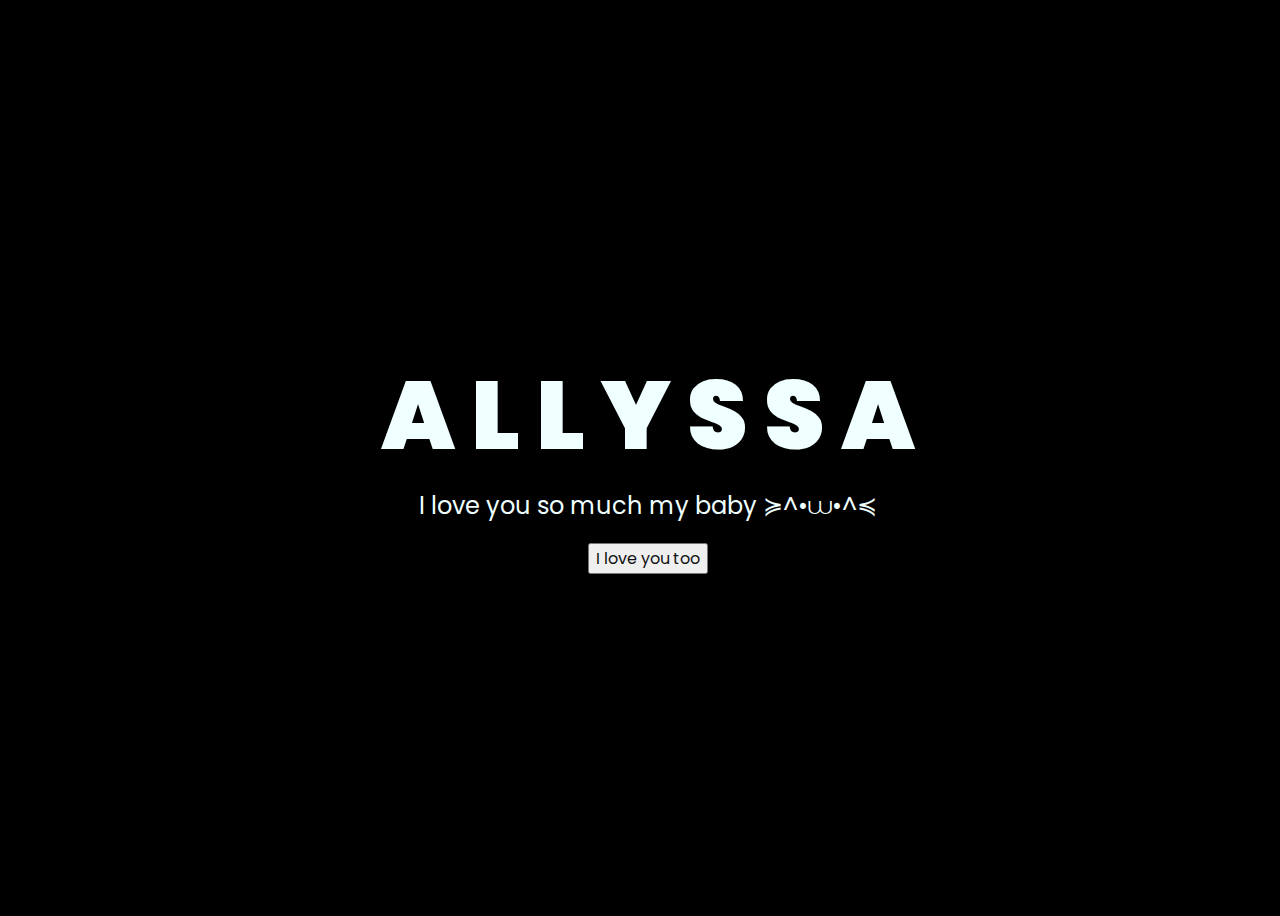
<file: index.html>
<!DOCTYPE html>
<html lang="en">
<head>
    <meta charset="UTF-8">
    <meta http-equiv="X-UA-Compatible" content="IE=edge">
    <meta name="viewport" content="width=device-width, initial-scale=1.0">
    <link rel="stylesheet" href="css/style.css">
    <link rel="icon" href="img/flowers.png" type="image/x-icon">
    <title>To Allyssa</title>
</head>
<body>
    <div class="greetings">
        <span>A</span>
        <span>L</span>
        <span>L</span>
        <span>Y</span>

        <span>S</span>
        <span>S</span>
        <Span>A</Span>
    </div>
    <div class="description">
        <span>I love you so much my baby ≽^•⩊•^≼</span>
    </div>
    <div class="button">
        <button>
            <a href="flowers.html">I love you too</a>
        </button>

        <audio hidden autoplay loop>
            <source src="mp3/music1(MP3_160K).mp3" type="audio/mpeg">
        </audio>
        
    </div>
</body>
</html>
</file>
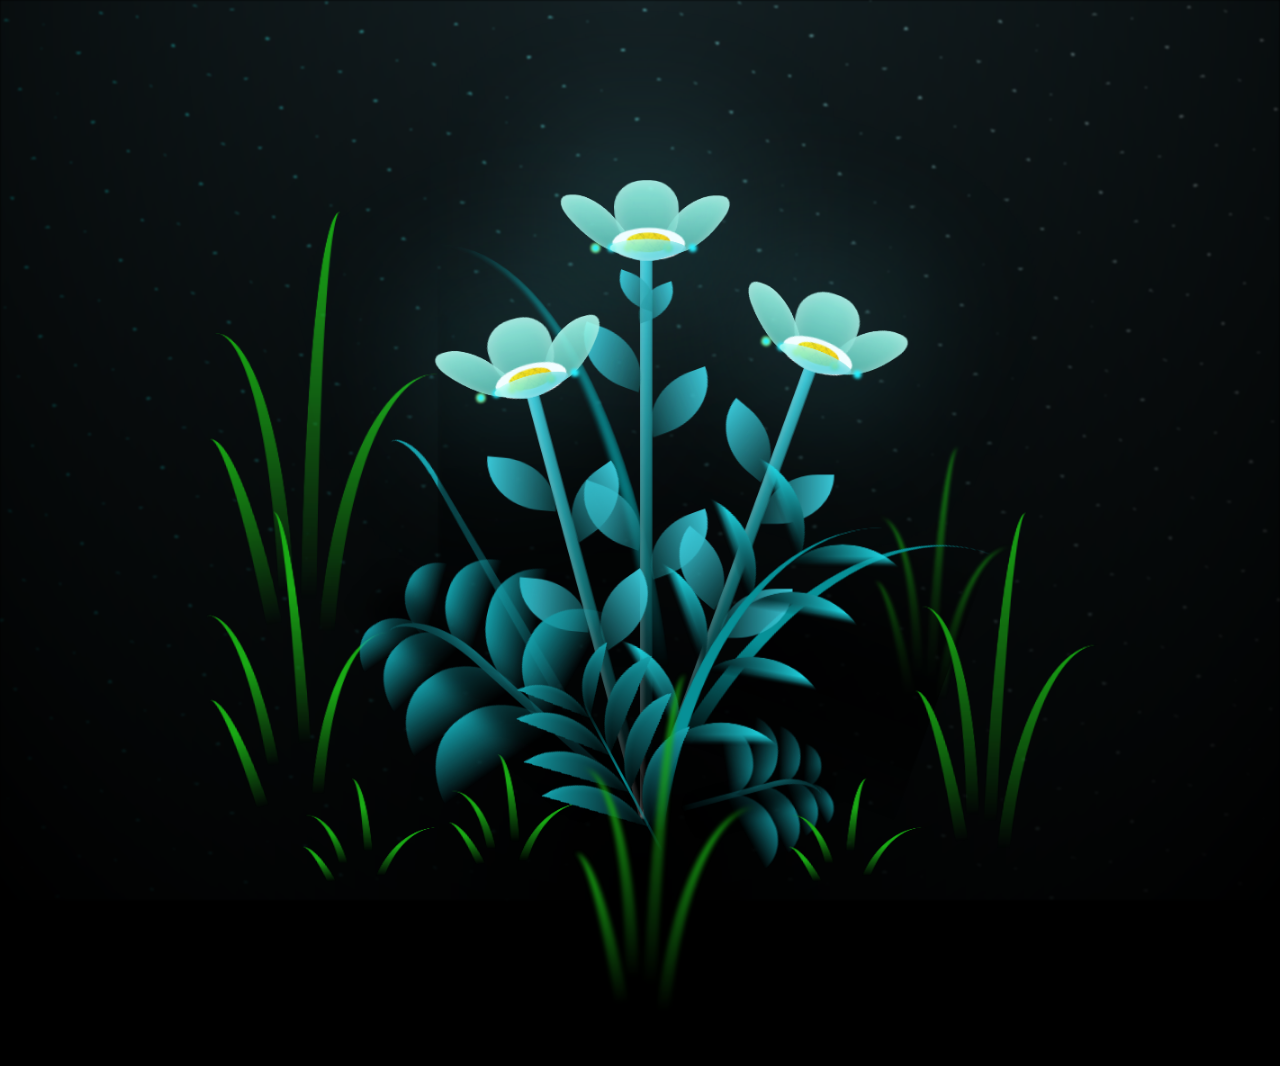
<file: flower.html>
<!DOCTYPE html>
<html lang="en">
<head>
    <meta charset="UTF-8">
    <meta http-equiv="X-UA-Compatible" content="IE=edge">
    <meta name="viewport" content="width=device-width, initial-scale=1.0">
    <link rel="stylesheet" href="css/main.css">
    <link rel="icon" href="img/flowers.png" type="image/x-icon">
    <title>To Allyssa</title>
</head>
<body class="container">
  <!-- Pembuat code: https://codepen.io/mdusmanansari/pen/BamepLe -->
    <div class="night"></div>
    <div class="flowers">
      <div class="flower flower--1">
        <div class="flower__leafs flower__leafs--1">
          <div class="flower__leaf flower__leaf--1"></div>
          <div class="flower__leaf flower__leaf--2"></div>
          <div class="flower__leaf flower__leaf--3"></div>
          <div class="flower__leaf flower__leaf--4"></div>
          <div class="flower__white-circle"></div>
  
          <div class="flower__light flower__light--1"></div>
          <div class="flower__light flower__light--2"></div>
          <div class="flower__light flower__light--3"></div>
          <div class="flower__light flower__light--4"></div>
          <div class="flower__light flower__light--5"></div>
          <div class="flower__light flower__light--6"></div>
          <div class="flower__light flower__light--7"></div>
          <div class="flower__light flower__light--8"></div>
  
        </div>
        <div class="flower__line">
          <div class="flower__line__leaf flower__line__leaf--1"></div>
          <div class="flower__line__leaf flower__line__leaf--2"></div>
          <div class="flower__line__leaf flower__line__leaf--3"></div>
          <div class="flower__line__leaf flower__line__leaf--4"></div>
          <div class="flower__line__leaf flower__line__leaf--5"></div>
          <div class="flower__line__leaf flower__line__leaf--6"></div>
        </div>
      </div>
  
      <div class="flower flower--2">
        <div class="flower__leafs flower__leafs--2">
          <div class="flower__leaf flower__leaf--1"></div>
          <div class="flower__leaf flower__leaf--2"></div>
          <div class="flower__leaf flower__leaf--3"></div>
          <div class="flower__leaf flower__leaf--4"></div>
          <div class="flower__white-circle"></div>
  
          <div class="flower__light flower__light--1"></div>
          <div class="flower__light flower__light--2"></div>
          <div class="flower__light flower__light--3"></div>
          <div class="flower__light flower__light--4"></div>
          <div class="flower__light flower__light--5"></div>
          <div class="flower__light flower__light--6"></div>
          <div class="flower__light flower__light--7"></div>
          <div class="flower__light flower__light--8"></div>
  
        </div>
        <div class="flower__line">
          <div class="flower__line__leaf flower__line__leaf--1"></div>
          <div class="flower__line__leaf flower__line__leaf--2"></div>
          <div class="flower__line__leaf flower__line__leaf--3"></div>
          <div class="flower__line__leaf flower__line__leaf--4"></div>
        </div>
      </div>
  
      <div class="flower flower--3">
        <div class="flower__leafs flower__leafs--3">
          <div class="flower__leaf flower__leaf--1"></div>
          <div class="flower__leaf flower__leaf--2"></div>
          <div class="flower__leaf flower__leaf--3"></div>
          <div class="flower__leaf flower__leaf--4"></div>
          <div class="flower__white-circle"></div>
  
          <div class="flower__light flower__light--1"></div>
          <div class="flower__light flower__light--2"></div>
          <div class="flower__light flower__light--3"></div>
          <div class="flower__light flower__light--4"></div>
          <div class="flower__light flower__light--5"></div>
          <div class="flower__light flower__light--6"></div>
          <div class="flower__light flower__light--7"></div>
          <div class="flower__light flower__light--8"></div>
  
        </div>
        <div class="flower__line">
          <div class="flower__line__leaf flower__line__leaf--1"></div>
          <div class="flower__line__leaf flower__line__leaf--2"></div>
          <div class="flower__line__leaf flower__line__leaf--3"></div>
          <div class="flower__line__leaf flower__line__leaf--4"></div>
        </div>
      </div>
  
      <div class="grow-ans" style="--d:1.2s">
        <div class="flower__g-long">
          <div class="flower__g-long__top"></div>
          <div class="flower__g-long__bottom"></div>
        </div>
      </div>
  
      <div class="growing-grass">
        <div class="flower__grass flower__grass--1">
          <div class="flower__grass--top"></div>
          <div class="flower__grass--bottom"></div>
          <div class="flower__grass__leaf flower__grass__leaf--1"></div>
          <div class="flower__grass__leaf flower__grass__leaf--2"></div>
          <div class="flower__grass__leaf flower__grass__leaf--3"></div>
          <div class="flower__grass__leaf flower__grass__leaf--4"></div>
          <div class="flower__grass__leaf flower__grass__leaf--5"></div>
          <div class="flower__grass__leaf flower__grass__leaf--6"></div>
          <div class="flower__grass__leaf flower__grass__leaf--7"></div>
          <div class="flower__grass__leaf flower__grass__leaf--8"></div>
          <div class="flower__grass__overlay"></div>
        </div>
      </div>
  
      <div class="growing-grass">
        <div class="flower__grass flower__grass--2">
          <div class="flower__grass--top"></div>
          <div class="flower__grass--bottom"></div>
          <div class="flower__grass__leaf flower__grass__leaf--1"></div>
          <div class="flower__grass__leaf flower__grass__leaf--2"></div>
          <div class="flower__grass__leaf flower__grass__leaf--3"></div>
          <div class="flower__grass__leaf flower__grass__leaf--4"></div>
          <div class="flower__grass__leaf flower__grass__leaf--5"></div>
          <div class="flower__grass__leaf flower__grass__leaf--6"></div>
          <div class="flower__grass__leaf flower__grass__leaf--7"></div>
          <div class="flower__grass__leaf flower__grass__leaf--8"></div>
          <div class="flower__grass__overlay"></div>
        </div>
      </div>
  
      <div class="grow-ans" style="--d:2.4s">
        <div class="flower__g-right flower__g-right--1">
          <div class="leaf"></div>
        </div>
      </div>
  
      <div class="grow-ans" style="--d:2.8s">
        <div class="flower__g-right flower__g-right--2">
          <div class="leaf"></div>
        </div>
      </div>
  
      <div class="grow-ans" style="--d:2.8s">
        <div class="flower__g-front">
          <div class="flower__g-front__leaf-wrapper flower__g-front__leaf-wrapper--1">
            <div class="flower__g-front__leaf"></div>
          </div>
          <div class="flower__g-front__leaf-wrapper flower__g-front__leaf-wrapper--2">
            <div class="flower__g-front__leaf"></div>
          </div>
          <div class="flower__g-front__leaf-wrapper flower__g-front__leaf-wrapper--3">
            <div class="flower__g-front__leaf"></div>
          </div>
          <div class="flower__g-front__leaf-wrapper flower__g-front__leaf-wrapper--4">
            <div class="flower__g-front__leaf"></div>
          </div>
          <div class="flower__g-front__leaf-wrapper flower__g-front__leaf-wrapper--5">
            <div class="flower__g-front__leaf"></div>
          </div>
          <div class="flower__g-front__leaf-wrapper flower__g-front__leaf-wrapper--6">
            <div class="flower__g-front__leaf"></div>
          </div>
          <div class="flower__g-front__leaf-wrapper flower__g-front__leaf-wrapper--7">
            <div class="flower__g-front__leaf"></div>
          </div>
          <div class="flower__g-front__leaf-wrapper flower__g-front__leaf-wrapper--8">
            <div class="flower__g-front__leaf"></div>
          </div>
          <div class="flower__g-front__line"></div>
        </div>
      </div>
  
      <div class="grow-ans" style="--d:3.2s">
        <div class="flower__g-fr">
          <div class="leaf"></div>
          <div class="flower__g-fr__leaf flower__g-fr__leaf--1"></div>
          <div class="flower__g-fr__leaf flower__g-fr__leaf--2"></div>
          <div class="flower__g-fr__leaf flower__g-fr__leaf--3"></div>
          <div class="flower__g-fr__leaf flower__g-fr__leaf--4"></div>
          <div class="flower__g-fr__leaf flower__g-fr__leaf--5"></div>
          <div class="flower__g-fr__leaf flower__g-fr__leaf--6"></div>
          <div class="flower__g-fr__leaf flower__g-fr__leaf--7"></div>
          <div class="flower__g-fr__leaf flower__g-fr__leaf--8"></div>
        </div>
      </div>
  
      <div class="long-g long-g--0">
        <div class="grow-ans" style="--d:3s">
          <div class="leaf leaf--0"></div>
        </div>
        <div class="grow-ans" style="--d:2.2s">
          <div class="leaf leaf--1"></div>
        </div>
        <div class="grow-ans" style="--d:3.4s">
          <div class="leaf leaf--2"></div>
        </div>
        <div class="grow-ans" style="--d:3.6s">
          <div class="leaf leaf--3"></div>
        </div>
      </div>
  
      <div class="long-g long-g--1">
        <div class="grow-ans" style="--d:3.6s">
          <div class="leaf leaf--0"></div>
        </div>
        <div class="grow-ans" style="--d:3.8s">
          <div class="leaf leaf--1"></div>
        </div>
        <div class="grow-ans" style="--d:4s">
          <div class="leaf leaf--2"></div>
        </div>
        <div class="grow-ans" style="--d:4.2s">
          <div class="leaf leaf--3"></div>
        </div>
      </div>
  
      <div class="long-g long-g--2">
        <div class="grow-ans" style="--d:4s">
          <div class="leaf leaf--0"></div>
        </div>
        <div class="grow-ans" style="--d:4.2s">
          <div class="leaf leaf--1"></div>
        </div>
        <div class="grow-ans" style="--d:4.4s">
          <div class="leaf leaf--2"></div>
        </div>
        <div class="grow-ans" style="--d:4.6s">
          <div class="leaf leaf--3"></div>
        </div>
      </div>
  
      <div class="long-g long-g--3">
        <div class="grow-ans" style="--d:4s">
          <div class="leaf leaf--0"></div>
        </div>
        <div class="grow-ans" style="--d:4.2s">
          <div class="leaf leaf--1"></div>
        </div>
        <div class="grow-ans" style="--d:3s">
          <div class="leaf leaf--2"></div>
        </div>
        <div class="grow-ans" style="--d:3.6s">
          <div class="leaf leaf--3"></div>
        </div>
      </div>
  
      <div class="long-g long-g--4">
        <div class="grow-ans" style="--d:4s">
          <div class="leaf leaf--0"></div>
        </div>
        <div class="grow-ans" style="--d:4.2s">
          <div class="leaf leaf--1"></div>
        </div>
        <div class="grow-ans" style="--d:3s">
          <div class="leaf leaf--2"></div>
        </div>
        <div class="grow-ans" style="--d:3.6s">
          <div class="leaf leaf--3"></div>
        </div>
      </div>
  
      <div class="long-g long-g--5">
        <div class="grow-ans" style="--d:4s">
          <div class="leaf leaf--0"></div>
        </div>
        <div class="grow-ans" style="--d:4.2s">
          <div class="leaf leaf--1"></div>
        </div>
        <div class="grow-ans" style="--d:3s">
          <div class="leaf leaf--2"></div>
        </div>
        <div class="grow-ans" style="--d:3.6s">
          <div class="leaf leaf--3"></div>
        </div>
      </div>
  
      <div class="long-g long-g--6">
        <div class="grow-ans" style="--d:4.2s">
          <div class="leaf leaf--0"></div>
        </div>
        <div class="grow-ans" style="--d:4.4s">
          <div class="leaf leaf--1"></div>
        </div>
        <div class="grow-ans" style="--d:4.6s">
          <div class="leaf leaf--2"></div>
        </div>
        <div class="grow-ans" style="--d:4.8s">
          <div class="leaf leaf--3"></div>
        </div>
      </div>
  
      <div class="long-g long-g--7">
        <div class="grow-ans" style="--d:3s">
          <div class="leaf leaf--0"></div>
        </div>
        <div class="grow-ans" style="--d:3.2s">
          <div class="leaf leaf--1"></div>
        </div>
        <div class="grow-ans" style="--d:3.5s">
          <div class="leaf leaf--2"></div>
        </div>
        <div class="grow-ans" style="--d:3.6s">
          <div class="leaf leaf--3"></div>
        </div>
      </div>
    </div>

    <audio hidden autoplay loop>
        <source src="mp3/music2(MP3_160K).mp3" type="audio/mpeg">
    </audio>

    <script src="main.js"></script>
  </body>
</html>
</file>
<file: css/style.css>
@import url('https://fonts.googleapis.com/css2?family=Poppins:ital,wght@0,500;1,900&display=swap');
*{
    font-family: 'Poppins',cursive;
}
body{
    color: azure;
    width: 100%;
    height: 100vh;
    display: flex;
    flex-direction: column;
    align-items: center;
    justify-content: center;
    background-color: black;
}
.greetings{
    font-size: 6rem;
    font-weight: 900;
}
.greetings > span{
    animation: glow 2.5s ease-in-out infinite;
}
@keyframes glow{
    0%, 100%{
        color: #fff;
        text-shadow: 0 0 12px #39c6d6, 0 0 50px #39c6d6, 0 0 100px #39c6d6;
    }
    10%, 90%{
        color: #111;
        text-shadow: none;
    }
}
.greetings > span:nth-child(1){
    animation-delay: .2s ;
}
.greetings > span:nth-child(2){
    animation-delay: .4s ;
}
.greetings > span:nth-child(3){
    animation-delay: .6s;
}
.greetings > span:nth-child(4){
    animation-delay: .8s;
}
.greetings > span:nth-child(5){
    animation-delay: .2s ;
}
.greetings > span:nth-child(6){
    animation-delay: .4s ;
}
.greetings > span:nth-child(7){
    animation-delay: .6s;
}
.greetings > span:nth-child(8){
    animation-delay: .8s;
}
.description{
    font-size: 1.5rem;
    margin-bottom: 20px;
}

.button a{
    text-decoration: none;
    font-size: 1rem;
    color: #111;
}

@media screen and (max-width:574px){
    .greetings{
        display: block;
        font-size: 3rem;
        font-weight: 500;
        text-align: center;
    }
    .description{
        font-size: 1rem;
    }
    
    .button a{
        font-size: .5rem;
    }
}
</file>
<file: css/main.css>
*,
*::after,
*::before {
  padding: 0;
  margin: 0;
  box-sizing: border-box;
}

:root {
  --dark-color: #000;
}

body {
  display: flex;
  align-items: flex-end;
  justify-content: center;
  min-height: 100vh;
  background-color: var(--dark-color);
  overflow: hidden;
  perspective: 1000px;
}

.night {
  position: fixed;
  left: 50%;
  top: 0;
  transform: translateX(-50%);
  width: 100%;
  height: 100%;
  filter: blur(0.1vmin);
  background-image: radial-gradient(ellipse at top, transparent 0%, var(--dark-color)), radial-gradient(ellipse at bottom, var(--dark-color), rgba(145, 233, 255, 0.2)), repeating-linear-gradient(220deg, rgb(0, 0, 0) 0px, rgb(0, 0, 0) 19px, transparent 19px, transparent 22px), repeating-linear-gradient(189deg, rgb(0, 0, 0) 0px, rgb(0, 0, 0) 19px, transparent 19px, transparent 22px), repeating-linear-gradient(148deg, rgb(0, 0, 0) 0px, rgb(0, 0, 0) 19px, transparent 19px, transparent 22px), linear-gradient(90deg, rgb(0, 255, 250), rgb(240, 240, 240));
}

.flowers {
  position: relative;
  transform: scale(0.9);
}

.flower {
  position: absolute;
  bottom: 10vmin;
  transform-origin: bottom center;
  z-index: 10;
  --fl-speed: 0.8s;
}
.flower--1 {
  -webkit-animation: moving-flower-1 4s linear infinite;
          animation: moving-flower-1 4s linear infinite;
}
.flower--1 .flower__line {
  height: 70vmin;
  -webkit-animation-delay: 0.3s;
          animation-delay: 0.3s;
}
.flower--1 .flower__line__leaf--1 {
  -webkit-animation: blooming-leaf-right var(--fl-speed) 1.6s backwards;
          animation: blooming-leaf-right var(--fl-speed) 1.6s backwards;
}
.flower--1 .flower__line__leaf--2 {
  -webkit-animation: blooming-leaf-right var(--fl-speed) 1.4s backwards;
          animation: blooming-leaf-right var(--fl-speed) 1.4s backwards;
}
.flower--1 .flower__line__leaf--3 {
  -webkit-animation: blooming-leaf-left var(--fl-speed) 1.2s backwards;
          animation: blooming-leaf-left var(--fl-speed) 1.2s backwards;
}
.flower--1 .flower__line__leaf--4 {
  -webkit-animation: blooming-leaf-left var(--fl-speed) 1s backwards;
          animation: blooming-leaf-left var(--fl-speed) 1s backwards;
}
.flower--1 .flower__line__leaf--5 {
  -webkit-animation: blooming-leaf-right var(--fl-speed) 1.8s backwards;
          animation: blooming-leaf-right var(--fl-speed) 1.8s backwards;
}
.flower--1 .flower__line__leaf--6 {
  -webkit-animation: blooming-leaf-left var(--fl-speed) 2s backwards;
          animation: blooming-leaf-left var(--fl-speed) 2s backwards;
}
.flower--2 {
  left: 50%;
  transform: rotate(20deg);
  -webkit-animation: moving-flower-2 4s linear infinite;
          animation: moving-flower-2 4s linear infinite;
}
.flower--2 .flower__line {
  height: 60vmin;
  -webkit-animation-delay: 0.6s;
          animation-delay: 0.6s;
}
.flower--2 .flower__line__leaf--1 {
  -webkit-animation: blooming-leaf-right var(--fl-speed) 1.9s backwards;
          animation: blooming-leaf-right var(--fl-speed) 1.9s backwards;
}
.flower--2 .flower__line__leaf--2 {
  -webkit-animation: blooming-leaf-right var(--fl-speed) 1.7s backwards;
          animation: blooming-leaf-right var(--fl-speed) 1.7s backwards;
}
.flower--2 .flower__line__leaf--3 {
  -webkit-animation: blooming-leaf-left var(--fl-speed) 1.5s backwards;
          animation: blooming-leaf-left var(--fl-speed) 1.5s backwards;
}
.flower--2 .flower__line__leaf--4 {
  -webkit-animation: blooming-leaf-left var(--fl-speed) 1.3s backwards;
          animation: blooming-leaf-left var(--fl-speed) 1.3s backwards;
}
.flower--3 {
  left: 50%;
  transform: rotate(-15deg);
  -webkit-animation: moving-flower-3 4s linear infinite;
          animation: moving-flower-3 4s linear infinite;
}
.flower--3 .flower__line {
  -webkit-animation-delay: 0.9s;
          animation-delay: 0.9s;
}
.flower--3 .flower__line__leaf--1 {
  -webkit-animation: blooming-leaf-right var(--fl-speed) 2.5s backwards;
          animation: blooming-leaf-right var(--fl-speed) 2.5s backwards;
}
.flower--3 .flower__line__leaf--2 {
  -webkit-animation: blooming-leaf-right var(--fl-speed) 2.3s backwards;
          animation: blooming-leaf-right var(--fl-speed) 2.3s backwards;
}
.flower--3 .flower__line__leaf--3 {
  -webkit-animation: blooming-leaf-left var(--fl-speed) 2.1s backwards;
          animation: blooming-leaf-left var(--fl-speed) 2.1s backwards;
}
.flower--3 .flower__line__leaf--4 {
  -webkit-animation: blooming-leaf-left var(--fl-speed) 1.9s backwards;
          animation: blooming-leaf-left var(--fl-speed) 1.9s backwards;
}
.flower__leafs {
  position: relative;
  -webkit-animation: blooming-flower 2s backwards;
          animation: blooming-flower 2s backwards;
}
.flower__leafs--1 {
  -webkit-animation-delay: 1.1s;
          animation-delay: 1.1s;
}
.flower__leafs--2 {
  -webkit-animation-delay: 1.4s;
          animation-delay: 1.4s;
}
.flower__leafs--3 {
  -webkit-animation-delay: 1.7s;
          animation-delay: 1.7s;
}
.flower__leafs::after {
  content: "";
  position: absolute;
  left: 0;
  top: 0;
  transform: translate(-50%, -100%);
  width: 8vmin;
  height: 8vmin;
  background-color: #6bf0ff;
  filter: blur(10vmin);
}
.flower__leaf {
  position: absolute;
  bottom: 0;
  left: 50%;
  width: 8vmin;
  height: 11vmin;
  border-radius: 51% 49% 47% 53%/44% 45% 55% 69%;
  background-color: #a7ffee;
  background-image: linear-gradient(to top, #54b8aa, #a7ffee);
  transform-origin: bottom center;
  opacity: 0.9;
  box-shadow: inset 0 0 2vmin rgba(255, 255, 255, 0.5);
}
.flower__leaf--1 {
  transform: translate(-10%, 1%) rotateY(40deg) rotateX(-50deg);
}
.flower__leaf--2 {
  transform: translate(-50%, -4%) rotateX(40deg);
}
.flower__leaf--3 {
  transform: translate(-90%, 0%) rotateY(45deg) rotateX(50deg);
}
.flower__leaf--4 {
  width: 8vmin;
  height: 8vmin;
  transform-origin: bottom left;
  border-radius: 4vmin 10vmin 4vmin 4vmin;
  transform: translate(0%, 18%) rotateX(70deg) rotate(-43deg);
  background-image: linear-gradient(to top, #39c6d6, #a7ffee);
  z-index: 1;
  opacity: 0.8;
}
.flower__white-circle {
  position: absolute;
  left: -3.5vmin;
  top: -3vmin;
  width: 9vmin;
  height: 4vmin;
  border-radius: 50%;
  background-color: #fff;
}
.flower__white-circle::after {
  content: "";
  position: absolute;
  left: 50%;
  top: 45%;
  transform: translate(-50%, -50%);
  width: 60%;
  height: 60%;
  border-radius: inherit;
  background-image: repeating-linear-gradient(135deg, rgba(0, 0, 0, 0.03) 0px, rgba(0, 0, 0, 0.03) 1px, transparent 1px, transparent 12px), repeating-linear-gradient(45deg, rgba(0, 0, 0, 0.03) 0px, rgba(0, 0, 0, 0.03) 1px, transparent 1px, transparent 12px), repeating-linear-gradient(67.5deg, rgba(0, 0, 0, 0.03) 0px, rgba(0, 0, 0, 0.03) 1px, transparent 1px, transparent 12px), repeating-linear-gradient(135deg, rgba(0, 0, 0, 0.03) 0px, rgba(0, 0, 0, 0.03) 1px, transparent 1px, transparent 12px), repeating-linear-gradient(45deg, rgba(0, 0, 0, 0.03) 0px, rgba(0, 0, 0, 0.03) 1px, transparent 1px, transparent 12px), repeating-linear-gradient(112.5deg, rgba(0, 0, 0, 0.03) 0px, rgba(0, 0, 0, 0.03) 1px, transparent 1px, transparent 12px), repeating-linear-gradient(112.5deg, rgba(0, 0, 0, 0.03) 0px, rgba(0, 0, 0, 0.03) 1px, transparent 1px, transparent 12px), repeating-linear-gradient(45deg, rgba(0, 0, 0, 0.03) 0px, rgba(0, 0, 0, 0.03) 1px, transparent 1px, transparent 12px), repeating-linear-gradient(22.5deg, rgba(0, 0, 0, 0.03) 0px, rgba(0, 0, 0, 0.03) 1px, transparent 1px, transparent 12px), repeating-linear-gradient(45deg, rgba(0, 0, 0, 0.03) 0px, rgba(0, 0, 0, 0.03) 1px, transparent 1px, transparent 12px), repeating-linear-gradient(22.5deg, rgba(0, 0, 0, 0.03) 0px, rgba(0, 0, 0, 0.03) 1px, transparent 1px, transparent 12px), repeating-linear-gradient(135deg, rgba(0, 0, 0, 0.03) 0px, rgba(0, 0, 0, 0.03) 1px, transparent 1px, transparent 12px), repeating-linear-gradient(157.5deg, rgba(0, 0, 0, 0.03) 0px, rgba(0, 0, 0, 0.03) 1px, transparent 1px, transparent 12px), repeating-linear-gradient(67.5deg, rgba(0, 0, 0, 0.03) 0px, rgba(0, 0, 0, 0.03) 1px, transparent 1px, transparent 12px), repeating-linear-gradient(67.5deg, rgba(0, 0, 0, 0.03) 0px, rgba(0, 0, 0, 0.03) 1px, transparent 1px, transparent 12px), linear-gradient(90deg, rgb(255, 235, 18), rgb(255, 206, 0));
}
.flower__line {
  height: 55vmin;
  width: 1.5vmin;
  background-image: linear-gradient(to left, rgba(0, 0, 0, 0.2), transparent, rgba(255, 255, 255, 0.2)), linear-gradient(to top, transparent 10%, #14757a, #39c6d6);
  box-shadow: inset 0 0 2px rgba(0, 0, 0, 0.5);
  -webkit-animation: grow-flower-tree 4s backwards;
          animation: grow-flower-tree 4s backwards;
}
.flower__line__leaf {
  --w: 7vmin;
  --h: calc(var(--w) + 2vmin);
  position: absolute;
  top: 20%;
  left: 90%;
  width: var(--w);
  height: var(--h);
  border-top-right-radius: var(--h);
  border-bottom-left-radius: var(--h);
  background-image: linear-gradient(to top, rgba(20, 117, 122, 0.4), #39c6d6);
}
.flower__line__leaf--1 {
  transform: rotate(70deg) rotateY(30deg);
}
.flower__line__leaf--2 {
  top: 45%;
  transform: rotate(70deg) rotateY(30deg);
}
.flower__line__leaf--3, .flower__line__leaf--4, .flower__line__leaf--6 {
  border-top-right-radius: 0;
  border-bottom-left-radius: 0;
  border-top-left-radius: var(--h);
  border-bottom-right-radius: var(--h);
  left: -460%;
  top: 12%;
  transform: rotate(-70deg) rotateY(30deg);
}
.flower__line__leaf--4 {
  top: 40%;
}
.flower__line__leaf--5 {
  top: 0;
  transform-origin: left;
  transform: rotate(70deg) rotateY(30deg) scale(0.6);
}
.flower__line__leaf--6 {
  top: -2%;
  left: -450%;
  transform-origin: right;
  transform: rotate(-70deg) rotateY(30deg) scale(0.6);
}
.flower__light {
  position: absolute;
  bottom: 0vmin;
  width: 1vmin;
  height: 1vmin;
  background-color: rgb(255, 251, 0);
  border-radius: 50%;
  filter: blur(0.2vmin);
  -webkit-animation: light-ans 4s linear infinite backwards;
          animation: light-ans 4s linear infinite backwards;
}
.flower__light:nth-child(odd) {
  background-color: #23f0ff;
}
.flower__light--1 {
  left: -2vmin;
  -webkit-animation-delay: 1s;
          animation-delay: 1s;
}
.flower__light--2 {
  left: 3vmin;
  -webkit-animation-delay: 0.5s;
          animation-delay: 0.5s;
}
.flower__light--3 {
  left: -6vmin;
  -webkit-animation-delay: 0.3s;
          animation-delay: 0.3s;
}
.flower__light--4 {
  left: 6vmin;
  -webkit-animation-delay: 0.9s;
          animation-delay: 0.9s;
}
.flower__light--5 {
  left: -1vmin;
  -webkit-animation-delay: 1.5s;
          animation-delay: 1.5s;
}
.flower__light--6 {
  left: -4vmin;
  -webkit-animation-delay: 3s;
          animation-delay: 3s;
}
.flower__light--7 {
  left: 3vmin;
  -webkit-animation-delay: 2s;
          animation-delay: 2s;
}
.flower__light--8 {
  left: -6vmin;
  -webkit-animation-delay: 3.5s;
          animation-delay: 3.5s;
}
.flower__grass {
  --c: #159faa;
  --line-w: 1.5vmin;
  position: absolute;
  bottom: 12vmin;
  left: -7vmin;
  display: flex;
  flex-direction: column;
  align-items: flex-end;
  z-index: 20;
  transform-origin: bottom center;
  transform: rotate(-48deg) rotateY(40deg);
}
.flower__grass--1 {
  -webkit-animation: moving-grass 2s linear infinite;
          animation: moving-grass 2s linear infinite;
}
.flower__grass--2 {
  left: 2vmin;
  bottom: 10vmin;
  transform: scale(0.5) rotate(75deg) rotateX(10deg) rotateY(-200deg);
  opacity: 0.8;
  z-index: 0;
  -webkit-animation: moving-grass--2 1.5s linear infinite;
          animation: moving-grass--2 1.5s linear infinite;
}
.flower__grass--top {
  width: 7vmin;
  height: 10vmin;
  border-top-right-radius: 100%;
  border-right: var(--line-w) solid var(--c);
  transform-origin: bottom center;
  transform: rotate(-2deg);
}
.flower__grass--bottom {
  margin-top: -2px;
  width: var(--line-w);
  height: 25vmin;
  background-image: linear-gradient(to top, transparent, var(--c));
}
.flower__grass__leaf {
  --size: 10vmin;
  position: absolute;
  width: calc(var(--size) * 2.1);
  height: var(--size);
  border-top-left-radius: var(--size);
  border-top-right-radius: var(--size);
  background-image: linear-gradient(to top, transparent, transparent 30%, var(--c));
  z-index: 100;
}
.flower__grass__leaf--1 {
  top: -6%;
  left: 30%;
  --size: 6vmin;
  transform: rotate(-20deg);
  -webkit-animation: growing-grass-ans--1 2s 2.6s backwards;
          animation: growing-grass-ans--1 2s 2.6s backwards;
}
@-webkit-keyframes growing-grass-ans--1 {
  0% {
    transform-origin: bottom left;
    transform: rotate(-20deg) scale(0);
  }
}
@keyframes growing-grass-ans--1 {
  0% {
    transform-origin: bottom left;
    transform: rotate(-20deg) scale(0);
  }
}
.flower__grass__leaf--2 {
  top: -5%;
  left: -110%;
  --size: 6vmin;
  transform: rotate(10deg);
  -webkit-animation: growing-grass-ans--2 2s 2.4s linear backwards;
          animation: growing-grass-ans--2 2s 2.4s linear backwards;
}
@-webkit-keyframes growing-grass-ans--2 {
  0% {
    transform-origin: bottom right;
    transform: rotate(10deg) scale(0);
  }
}
@keyframes growing-grass-ans--2 {
  0% {
    transform-origin: bottom right;
    transform: rotate(10deg) scale(0);
  }
}
.flower__grass__leaf--3 {
  top: 5%;
  left: 60%;
  --size: 8vmin;
  transform: rotate(-18deg) rotateX(-20deg);
  -webkit-animation: growing-grass-ans--3 2s 2.2s linear backwards;
          animation: growing-grass-ans--3 2s 2.2s linear backwards;
}
@-webkit-keyframes growing-grass-ans--3 {
  0% {
    transform-origin: bottom left;
    transform: rotate(-18deg) rotateX(-20deg) scale(0);
  }
}
@keyframes growing-grass-ans--3 {
  0% {
    transform-origin: bottom left;
    transform: rotate(-18deg) rotateX(-20deg) scale(0);
  }
}
.flower__grass__leaf--4 {
  top: 6%;
  left: -135%;
  --size: 8vmin;
  transform: rotate(2deg);
  -webkit-animation: growing-grass-ans--4 2s 2s linear backwards;
          animation: growing-grass-ans--4 2s 2s linear backwards;
}
@-webkit-keyframes growing-grass-ans--4 {
  0% {
    transform-origin: bottom right;
    transform: rotate(2deg) scale(0);
  }
}
@keyframes growing-grass-ans--4 {
  0% {
    transform-origin: bottom right;
    transform: rotate(2deg) scale(0);
  }
}
.flower__grass__leaf--5 {
  top: 20%;
  left: 60%;
  --size: 10vmin;
  transform: rotate(-24deg) rotateX(-20deg);
  -webkit-animation: growing-grass-ans--5 2s 1.8s linear backwards;
          animation: growing-grass-ans--5 2s 1.8s linear backwards;
}
@-webkit-keyframes growing-grass-ans--5 {
  0% {
    transform-origin: bottom left;
    transform: rotate(-24deg) rotateX(-20deg) scale(0);
  }
}
@keyframes growing-grass-ans--5 {
  0% {
    transform-origin: bottom left;
    transform: rotate(-24deg) rotateX(-20deg) scale(0);
  }
}
.flower__grass__leaf--6 {
  top: 22%;
  left: -180%;
  --size: 10vmin;
  transform: rotate(10deg);
  -webkit-animation: growing-grass-ans--6 2s 1.6s linear backwards;
          animation: growing-grass-ans--6 2s 1.6s linear backwards;
}
@-webkit-keyframes growing-grass-ans--6 {
  0% {
    transform-origin: bottom right;
    transform: rotate(10deg) scale(0);
  }
}
@keyframes growing-grass-ans--6 {
  0% {
    transform-origin: bottom right;
    transform: rotate(10deg) scale(0);
  }
}
.flower__grass__leaf--7 {
  top: 39%;
  left: 70%;
  --size: 10vmin;
  transform: rotate(-10deg);
  -webkit-animation: growing-grass-ans--7 2s 1.4s linear backwards;
          animation: growing-grass-ans--7 2s 1.4s linear backwards;
}
@-webkit-keyframes growing-grass-ans--7 {
  0% {
    transform-origin: bottom left;
    transform: rotate(-10deg) scale(0);
  }
}
@keyframes growing-grass-ans--7 {
  0% {
    transform-origin: bottom left;
    transform: rotate(-10deg) scale(0);
  }
}
.flower__grass__leaf--8 {
  top: 40%;
  left: -215%;
  --size: 11vmin;
  transform: rotate(10deg);
  -webkit-animation: growing-grass-ans--8 2s 1.2s linear backwards;
          animation: growing-grass-ans--8 2s 1.2s linear backwards;
}
@-webkit-keyframes growing-grass-ans--8 {
  0% {
    transform-origin: bottom right;
    transform: rotate(10deg) scale(0);
  }
}
@keyframes growing-grass-ans--8 {
  0% {
    transform-origin: bottom right;
    transform: rotate(10deg) scale(0);
  }
}
.flower__grass__overlay {
  position: absolute;
  top: -10%;
  right: 0%;
  width: 100%;
  height: 100%;
  background-color: rgba(0, 0, 0, 0.6);
  filter: blur(1.5vmin);
  z-index: 100;
}
.flower__g-long {
  --w: 2vmin;
  --h: 6vmin;
  --c: #159faa;
  position: absolute;
  bottom: 10vmin;
  left: -3vmin;
  transform-origin: bottom center;
  transform: rotate(-30deg) rotateY(-20deg);
  display: flex;
  flex-direction: column;
  align-items: flex-end;
  -webkit-animation: flower-g-long-ans 3s linear infinite;
          animation: flower-g-long-ans 3s linear infinite;
}
@-webkit-keyframes flower-g-long-ans {
  0%, 100% {
    transform: rotate(-30deg) rotateY(-20deg);
  }
  50% {
    transform: rotate(-32deg) rotateY(-20deg);
  }
}
@keyframes flower-g-long-ans {
  0%, 100% {
    transform: rotate(-30deg) rotateY(-20deg);
  }
  50% {
    transform: rotate(-32deg) rotateY(-20deg);
  }
}
.flower__g-long__top {
  top: calc(var(--h) * -1);
  width: calc(var(--w) + 1vmin);
  height: var(--h);
  border-top-right-radius: 100%;
  border-right: 0.7vmin solid var(--c);
  transform: translate(-0.7vmin, 1vmin);
}
.flower__g-long__bottom {
  width: var(--w);
  height: 50vmin;
  transform-origin: bottom center;
  background-image: linear-gradient(to top, transparent 30%, var(--c));
  box-shadow: inset 0 0 2px rgba(0, 0, 0, 0.5);
  -webkit-clip-path: polygon(35% 0, 65% 1%, 100% 100%, 0% 100%);
          clip-path: polygon(35% 0, 65% 1%, 100% 100%, 0% 100%);
}
.flower__g-right {
  position: absolute;
  bottom: 6vmin;
  left: -2vmin;
  transform-origin: bottom left;
  transform: rotate(20deg);
}
.flower__g-right .leaf {
  width: 30vmin;
  height: 50vmin;
  border-top-left-radius: 100%;
  border-left: 2vmin solid #079097;
  background-image: linear-gradient(to bottom, transparent, var(--dark-color) 60%);
  -webkit-mask-image: linear-gradient(to top, transparent 30%, #079097 60%);
}
.flower__g-right--1 {
  -webkit-animation: flower-g-right-ans 2.5s linear infinite;
          animation: flower-g-right-ans 2.5s linear infinite;
}
.flower__g-right--2 {
  left: 5vmin;
  transform: rotateY(-180deg);
  -webkit-animation: flower-g-right-ans--2 3s linear infinite;
          animation: flower-g-right-ans--2 3s linear infinite;
}
.flower__g-right--2 .leaf {
  height: 75vmin;
  filter: blur(0.3vmin);
  opacity: 0.8;
}
@-webkit-keyframes flower-g-right-ans {
  0%, 100% {
    transform: rotate(20deg);
  }
  50% {
    transform: rotate(24deg) rotateX(-20deg);
  }
}
@keyframes flower-g-right-ans {
  0%, 100% {
    transform: rotate(20deg);
  }
  50% {
    transform: rotate(24deg) rotateX(-20deg);
  }
}
@-webkit-keyframes flower-g-right-ans--2 {
  0%, 100% {
    transform: rotateY(-180deg) rotate(0deg) rotateX(-20deg);
  }
  50% {
    transform: rotateY(-180deg) rotate(6deg) rotateX(-20deg);
  }
}
@keyframes flower-g-right-ans--2 {
  0%, 100% {
    transform: rotateY(-180deg) rotate(0deg) rotateX(-20deg);
  }
  50% {
    transform: rotateY(-180deg) rotate(6deg) rotateX(-20deg);
  }
}
.flower__g-front {
  position: absolute;
  bottom: 6vmin;
  left: 2.5vmin;
  z-index: 100;
  transform-origin: bottom center;
  transform: rotate(-28deg) rotateY(30deg) scale(1.04);
  -webkit-animation: flower__g-front-ans 2s linear infinite;
          animation: flower__g-front-ans 2s linear infinite;
}
@-webkit-keyframes flower__g-front-ans {
  0%, 100% {
    transform: rotate(-28deg) rotateY(30deg) scale(1.04);
  }
  50% {
    transform: rotate(-35deg) rotateY(40deg) scale(1.04);
  }
}
@keyframes flower__g-front-ans {
  0%, 100% {
    transform: rotate(-28deg) rotateY(30deg) scale(1.04);
  }
  50% {
    transform: rotate(-35deg) rotateY(40deg) scale(1.04);
  }
}
.flower__g-front__line {
  width: 0.3vmin;
  height: 20vmin;
  background-image: linear-gradient(to top, transparent, #079097, transparent 100%);
  position: relative;
}
.flower__g-front__leaf-wrapper {
  position: absolute;
  top: 0;
  left: 0;
  transform-origin: bottom left;
  transform: rotate(10deg);
}
.flower__g-front__leaf-wrapper:nth-child(even) {
  left: 0vmin;
  transform: rotateY(-180deg) rotate(5deg);
  -webkit-animation: flower__g-front__leaf-left-ans 1s ease-in backwards;
          animation: flower__g-front__leaf-left-ans 1s ease-in backwards;
}
.flower__g-front__leaf-wrapper:nth-child(odd) {
  -webkit-animation: flower__g-front__leaf-ans 1s ease-in backwards;
          animation: flower__g-front__leaf-ans 1s ease-in backwards;
}
.flower__g-front__leaf-wrapper--1 {
  top: -8vmin;
  transform: scale(0.7);
  -webkit-animation: flower__g-front__leaf-ans 1s 5.5s ease-in backwards !important;
          animation: flower__g-front__leaf-ans 1s 5.5s ease-in backwards !important;
}
.flower__g-front__leaf-wrapper--2 {
  top: -8vmin;
  transform: rotateY(-180deg) scale(0.7) !important;
  -webkit-animation: flower__g-front__leaf-left-ans-2 1s 4.6s ease-in backwards !important;
          animation: flower__g-front__leaf-left-ans-2 1s 4.6s ease-in backwards !important;
}
.flower__g-front__leaf-wrapper--3 {
  top: -3vmin;
  -webkit-animation: flower__g-front__leaf-ans 1s 4.6s ease-in backwards;
          animation: flower__g-front__leaf-ans 1s 4.6s ease-in backwards;
}
.flower__g-front__leaf-wrapper--4 {
  top: -3vmin;
  transform: rotateY(-180deg) scale(0.9) !important;
  -webkit-animation: flower__g-front__leaf-left-ans-2 1s 4.6s ease-in backwards !important;
          animation: flower__g-front__leaf-left-ans-2 1s 4.6s ease-in backwards !important;
}
@-webkit-keyframes flower__g-front__leaf-left-ans-2 {
  0% {
    transform: rotateY(-180deg) scale(0);
  }
}
@keyframes flower__g-front__leaf-left-ans-2 {
  0% {
    transform: rotateY(-180deg) scale(0);
  }
}
.flower__g-front__leaf-wrapper--5, .flower__g-front__leaf-wrapper--6 {
  top: 2vmin;
}
.flower__g-front__leaf-wrapper--7, .flower__g-front__leaf-wrapper--8 {
  top: 6.5vmin;
}
.flower__g-front__leaf-wrapper--2 {
  -webkit-animation-delay: 5.2s !important;
          animation-delay: 5.2s !important;
}
.flower__g-front__leaf-wrapper--3 {
  -webkit-animation-delay: 4.9s !important;
          animation-delay: 4.9s !important;
}
.flower__g-front__leaf-wrapper--5 {
  -webkit-animation-delay: 4.3s !important;
          animation-delay: 4.3s !important;
}
.flower__g-front__leaf-wrapper--6 {
  -webkit-animation-delay: 4.1s !important;
          animation-delay: 4.1s !important;
}
.flower__g-front__leaf-wrapper--7 {
  -webkit-animation-delay: 3.8s !important;
          animation-delay: 3.8s !important;
}
.flower__g-front__leaf-wrapper--8 {
  -webkit-animation-delay: 3.5s !important;
          animation-delay: 3.5s !important;
}
@-webkit-keyframes flower__g-front__leaf-ans {
  0% {
    transform: rotate(10deg) scale(0);
  }
}
@keyframes flower__g-front__leaf-ans {
  0% {
    transform: rotate(10deg) scale(0);
  }
}
@-webkit-keyframes flower__g-front__leaf-left-ans {
  0% {
    transform: rotateY(-180deg) rotate(5deg) scale(0);
  }
}
@keyframes flower__g-front__leaf-left-ans {
  0% {
    transform: rotateY(-180deg) rotate(5deg) scale(0);
  }
}
.flower__g-front__leaf {
  width: 10vmin;
  height: 10vmin;
  border-radius: 100% 0% 0% 100%/100% 100% 0% 0%;
  box-shadow: inset 0 2px 1vmin hsla(184deg, 97%, 58%, 0.2);
  background-image: linear-gradient(to bottom left, transparent, var(--dark-color)), linear-gradient(to bottom right, #159faa 50%, transparent 50%, transparent);
  -webkit-mask-image: linear-gradient(to bottom right, #159faa 50%, transparent 50%, transparent);
  mask-image: linear-gradient(to bottom right, #159faa 50%, transparent 50%, transparent);
}
.flower__g-fr {
  position: absolute;
  bottom: -4vmin;
  left: vmin;
  transform-origin: bottom left;
  z-index: 10;
  -webkit-animation: flower__g-fr-ans 2s linear infinite;
          animation: flower__g-fr-ans 2s linear infinite;
}
@-webkit-keyframes flower__g-fr-ans {
  0%, 100% {
    transform: rotate(2deg);
  }
  50% {
    transform: rotate(4deg);
  }
}
@keyframes flower__g-fr-ans {
  0%, 100% {
    transform: rotate(2deg);
  }
  50% {
    transform: rotate(4deg);
  }
}
.flower__g-fr .leaf {
  width: 30vmin;
  height: 50vmin;
  border-top-left-radius: 100%;
  border-left: 2vmin solid #079097;
  -webkit-mask-image: linear-gradient(to top, transparent 25%, #079097 50%);
  position: relative;
  z-index: 1;
}
.flower__g-fr__leaf {
  position: absolute;
  top: 0;
  left: 0;
  width: 10vmin;
  height: 10vmin;
  border-radius: 100% 0% 0% 100%/100% 100% 0% 0%;
  box-shadow: inset 0 2px 1vmin hsla(184deg, 97%, 58%, 0.2);
  background-image: linear-gradient(to bottom left, transparent, var(--dark-color) 98%), linear-gradient(to bottom right, #23f0ff 45%, transparent 50%, transparent);
  -webkit-mask-image: linear-gradient(135deg, #159faa 40%, transparent 50%, transparent);
}
.flower__g-fr__leaf--1 {
  left: 20vmin;
  transform: rotate(45deg);
  -webkit-animation: flower__g-fr-leaft-ans-1 0.5s 5.2s linear backwards;
          animation: flower__g-fr-leaft-ans-1 0.5s 5.2s linear backwards;
}
@-webkit-keyframes flower__g-fr-leaft-ans-1 {
  0% {
    transform-origin: left;
    transform: rotate(45deg) scale(0);
  }
}
@keyframes flower__g-fr-leaft-ans-1 {
  0% {
    transform-origin: left;
    transform: rotate(45deg) scale(0);
  }
}
.flower__g-fr__leaf--2 {
  left: 12vmin;
  top: -7vmin;
  transform: rotate(25deg) rotateY(-180deg);
  -webkit-animation: flower__g-fr-leaft-ans-6 0.5s 5s linear backwards;
          animation: flower__g-fr-leaft-ans-6 0.5s 5s linear backwards;
}
.flower__g-fr__leaf--3 {
  left: 15vmin;
  top: 6vmin;
  transform: rotate(55deg);
  -webkit-animation: flower__g-fr-leaft-ans-5 0.5s 4.8s linear backwards;
          animation: flower__g-fr-leaft-ans-5 0.5s 4.8s linear backwards;
}
.flower__g-fr__leaf--4 {
  left: 6vmin;
  top: -2vmin;
  transform: rotate(25deg) rotateY(-180deg);
  -webkit-animation: flower__g-fr-leaft-ans-6 0.5s 4.6s linear backwards;
          animation: flower__g-fr-leaft-ans-6 0.5s 4.6s linear backwards;
}
.flower__g-fr__leaf--5 {
  left: 10vmin;
  top: 14vmin;
  transform: rotate(55deg);
  -webkit-animation: flower__g-fr-leaft-ans-5 0.5s 4.4s linear backwards;
          animation: flower__g-fr-leaft-ans-5 0.5s 4.4s linear backwards;
}
@-webkit-keyframes flower__g-fr-leaft-ans-5 {
  0% {
    transform-origin: left;
    transform: rotate(55deg) scale(0);
  }
}
@keyframes flower__g-fr-leaft-ans-5 {
  0% {
    transform-origin: left;
    transform: rotate(55deg) scale(0);
  }
}
.flower__g-fr__leaf--6 {
  left: 0vmin;
  top: 6vmin;
  transform: rotate(25deg) rotateY(-180deg);
  -webkit-animation: flower__g-fr-leaft-ans-6 0.5s 4.2s linear backwards;
          animation: flower__g-fr-leaft-ans-6 0.5s 4.2s linear backwards;
}
@-webkit-keyframes flower__g-fr-leaft-ans-6 {
  0% {
    transform-origin: right;
    transform: rotate(25deg) rotateY(-180deg) scale(0);
  }
}
@keyframes flower__g-fr-leaft-ans-6 {
  0% {
    transform-origin: right;
    transform: rotate(25deg) rotateY(-180deg) scale(0);
  }
}
.flower__g-fr__leaf--7 {
  left: 5vmin;
  top: 22vmin;
  transform: rotate(45deg);
  -webkit-animation: flower__g-fr-leaft-ans-7 0.5s 4s linear backwards;
          animation: flower__g-fr-leaft-ans-7 0.5s 4s linear backwards;
}
@-webkit-keyframes flower__g-fr-leaft-ans-7 {
  0% {
    transform-origin: left;
    transform: rotate(45deg) scale(0);
  }
}
@keyframes flower__g-fr-leaft-ans-7 {
  0% {
    transform-origin: left;
    transform: rotate(45deg) scale(0);
  }
}
.flower__g-fr__leaf--8 {
  left: -4vmin;
  top: 15vmin;
  transform: rotate(15deg) rotateY(-180deg);
  -webkit-animation: flower__g-fr-leaft-ans-8 0.5s 3.8s linear backwards;
          animation: flower__g-fr-leaft-ans-8 0.5s 3.8s linear backwards;
}
@-webkit-keyframes flower__g-fr-leaft-ans-8 {
  0% {
    transform-origin: right;
    transform: rotate(15deg) rotateY(-180deg) scale(0);
  }
}
@keyframes flower__g-fr-leaft-ans-8 {
  0% {
    transform-origin: right;
    transform: rotate(15deg) rotateY(-180deg) scale(0);
  }
}

.long-g {
  position: absolute;
  bottom: 25vmin;
  left: -42vmin;
  transform-origin: bottom left;
}
.long-g--1 {
  bottom: 0vmin;
  transform: scale(0.8) rotate(-5deg);
}
.long-g--1 .leaf {
  -webkit-mask-image: linear-gradient(to top, transparent 40%, #079097 80%) !important;
}
.long-g--1 .leaf--1 {
  --w: 5vmin;
  --h: 60vmin;
  left: -2vmin;
  transform: rotate(3deg) rotateY(-180deg);
}
.long-g--2, .long-g--3 {
  bottom: -3vmin;
  left: -35vmin;
  transform-origin: center;
  transform: scale(0.6) rotateX(60deg);
}
.long-g--2 .leaf, .long-g--3 .leaf {
  -webkit-mask-image: linear-gradient(to top, transparent 50%, #079097 80%) !important;
}
.long-g--2 .leaf--1, .long-g--3 .leaf--1 {
  left: -1vmin;
  transform: rotateY(-180deg);
}
.long-g--3 {
  left: -17vmin;
  bottom: 0vmin;
}
.long-g--3 .leaf {
  -webkit-mask-image: linear-gradient(to top, transparent 40%, #079097 80%) !important;
}
.long-g--4 {
  left: 25vmin;
  bottom: -3vmin;
  transform-origin: center;
  transform: scale(0.6) rotateX(60deg);
}
.long-g--4 .leaf {
  -webkit-mask-image: linear-gradient(to top, transparent 50%, #079097 80%) !important;
}
.long-g--5 {
  left: 42vmin;
  bottom: 0vmin;
  transform: scale(0.8) rotate(2deg);
}
.long-g--6 {
  left: 0vmin;
  bottom: -20vmin;
  z-index: 100;
  filter: blur(0.3vmin);
  transform: scale(0.8) rotate(2deg);
}
.long-g--7 {
  left: 35vmin;
  bottom: 20vmin;
  z-index: -1;
  filter: blur(0.3vmin);
  transform: scale(0.6) rotate(2deg);
  opacity: 0.7;
}
.long-g .leaf {
  --w: 15vmin;
  --h: 40vmin;
  --c: #1aaa15;
  position: absolute;
  bottom: 0;
  width: var(--w);
  height: var(--h);
  border-top-left-radius: 100%;
  border-left: 2vmin solid var(--c);
  -webkit-mask-image: linear-gradient(to top, transparent 20%, var(--dark-color));
  transform-origin: bottom center;
}
.long-g .leaf--0 {
  left: 2vmin;
  -webkit-animation: leaf-ans-1 4s linear infinite;
          animation: leaf-ans-1 4s linear infinite;
}
.long-g .leaf--1 {
  --w: 5vmin;
  --h: 60vmin;
  -webkit-animation: leaf-ans-1 4s linear infinite;
          animation: leaf-ans-1 4s linear infinite;
}
.long-g .leaf--2 {
  --w: 10vmin;
  --h: 40vmin;
  left: -0.5vmin;
  bottom: 5vmin;
  transform-origin: bottom left;
  transform: rotateY(-180deg);
  -webkit-animation: leaf-ans-2 3s linear infinite;
          animation: leaf-ans-2 3s linear infinite;
}
.long-g .leaf--3 {
  --w: 5vmin;
  --h: 30vmin;
  left: -1vmin;
  bottom: 3.2vmin;
  transform-origin: bottom left;
  transform: rotate(-10deg) rotateY(-180deg);
  -webkit-animation: leaf-ans-3 3s linear infinite;
          animation: leaf-ans-3 3s linear infinite;
}

@-webkit-keyframes leaf-ans-1 {
  0%, 100% {
    transform: rotate(-5deg) scale(1);
  }
  50% {
    transform: rotate(5deg) scale(1.1);
  }
}

@keyframes leaf-ans-1 {
  0%, 100% {
    transform: rotate(-5deg) scale(1);
  }
  50% {
    transform: rotate(5deg) scale(1.1);
  }
}
@-webkit-keyframes leaf-ans-2 {
  0%, 100% {
    transform: rotateY(-180deg) rotate(5deg);
  }
  50% {
    transform: rotateY(-180deg) rotate(0deg) scale(1.1);
  }
}
@keyframes leaf-ans-2 {
  0%, 100% {
    transform: rotateY(-180deg) rotate(5deg);
  }
  50% {
    transform: rotateY(-180deg) rotate(0deg) scale(1.1);
  }
}
@-webkit-keyframes leaf-ans-3 {
  0%, 100% {
    transform: rotate(-10deg) rotateY(-180deg);
  }
  50% {
    transform: rotate(-20deg) rotateY(-180deg);
  }
}
@keyframes leaf-ans-3 {
  0%, 100% {
    transform: rotate(-10deg) rotateY(-180deg);
  }
  50% {
    transform: rotate(-20deg) rotateY(-180deg);
  }
}
.grow-ans {
  -webkit-animation: grow-ans 2s var(--d) backwards;
          animation: grow-ans 2s var(--d) backwards;
}

@-webkit-keyframes grow-ans {
  0% {
    transform: scale(0);
    opacity: 0;
  }
}

@keyframes grow-ans {
  0% {
    transform: scale(0);
    opacity: 0;
  }
}
@-webkit-keyframes light-ans {
  0% {
    opacity: 0;
    transform: translateY(0vmin);
  }
  25% {
    opacity: 1;
    transform: translateY(-5vmin) translateX(-2vmin);
  }
  50% {
    opacity: 1;
    transform: translateY(-15vmin) translateX(2vmin);
    filter: blur(0.2vmin);
  }
  75% {
    transform: translateY(-20vmin) translateX(-2vmin);
    filter: blur(0.2vmin);
  }
  100% {
    transform: translateY(-30vmin);
    opacity: 0;
    filter: blur(1vmin);
  }
}
@keyframes light-ans {
  0% {
    opacity: 0;
    transform: translateY(0vmin);
  }
  25% {
    opacity: 1;
    transform: translateY(-5vmin) translateX(-2vmin);
  }
  50% {
    opacity: 1;
    transform: translateY(-15vmin) translateX(2vmin);
    filter: blur(0.2vmin);
  }
  75% {
    transform: translateY(-20vmin) translateX(-2vmin);
    filter: blur(0.2vmin);
  }
  100% {
    transform: translateY(-30vmin);
    opacity: 0;
    filter: blur(1vmin);
  }
}
@-webkit-keyframes moving-flower-1 {
  0%, 100% {
    transform: rotate(2deg);
  }
  50% {
    transform: rotate(-2deg);
  }
}
@keyframes moving-flower-1 {
  0%, 100% {
    transform: rotate(2deg);
  }
  50% {
    transform: rotate(-2deg);
  }
}
@-webkit-keyframes moving-flower-2 {
  0%, 100% {
    transform: rotate(18deg);
  }
  50% {
    transform: rotate(14deg);
  }
}
@keyframes moving-flower-2 {
  0%, 100% {
    transform: rotate(18deg);
  }
  50% {
    transform: rotate(14deg);
  }
}
@-webkit-keyframes moving-flower-3 {
  0%, 100% {
    transform: rotate(-18deg);
  }
  50% {
    transform: rotate(-20deg) rotateY(-10deg);
  }
}
@keyframes moving-flower-3 {
  0%, 100% {
    transform: rotate(-18deg);
  }
  50% {
    transform: rotate(-20deg) rotateY(-10deg);
  }
}
@-webkit-keyframes blooming-leaf-right {
  0% {
    transform-origin: left;
    transform: rotate(70deg) rotateY(30deg) scale(0);
  }
}
@keyframes blooming-leaf-right {
  0% {
    transform-origin: left;
    transform: rotate(70deg) rotateY(30deg) scale(0);
  }
}
@-webkit-keyframes blooming-leaf-left {
  0% {
    transform-origin: right;
    transform: rotate(-70deg) rotateY(30deg) scale(0);
  }
}
@keyframes blooming-leaf-left {
  0% {
    transform-origin: right;
    transform: rotate(-70deg) rotateY(30deg) scale(0);
  }
}
@-webkit-keyframes grow-flower-tree {
  0% {
    height: 0;
    border-radius: 1vmin;
  }
}
@keyframes grow-flower-tree {
  0% {
    height: 0;
    border-radius: 1vmin;
  }
}
@-webkit-keyframes blooming-flower {
  0% {
    transform: scale(0);
  }
}
@keyframes blooming-flower {
  0% {
    transform: scale(0);
  }
}
@-webkit-keyframes moving-grass {
  0%, 100% {
    transform: rotate(-48deg) rotateY(40deg);
  }
  50% {
    transform: rotate(-50deg) rotateY(40deg);
  }
}
@keyframes moving-grass {
  0%, 100% {
    transform: rotate(-48deg) rotateY(40deg);
  }
  50% {
    transform: rotate(-50deg) rotateY(40deg);
  }
}
@-webkit-keyframes moving-grass--2 {
  0%, 100% {
    transform: scale(0.5) rotate(75deg) rotateX(10deg) rotateY(-200deg);
  }
  50% {
    transform: scale(0.5) rotate(79deg) rotateX(10deg) rotateY(-200deg);
  }
}
@keyframes moving-grass--2 {
  0%, 100% {
    transform: scale(0.5) rotate(75deg) rotateX(10deg) rotateY(-200deg);
  }
  50% {
    transform: scale(0.5) rotate(79deg) rotateX(10deg) rotateY(-200deg);
  }
}
.growing-grass {
  -webkit-animation: growing-grass-ans 1s 2s backwards;
          animation: growing-grass-ans 1s 2s backwards;
}

@-webkit-keyframes growing-grass-ans {
  0% {
    transform: scale(0);
  }
}

@keyframes growing-grass-ans {
  0% {
    transform: scale(0);
  }
}
.container * {
  -webkit-animation-play-state: paused !important;
          animation-play-state: paused !important;
}/*# sourceMappingURL=main.css.map */
</file>
